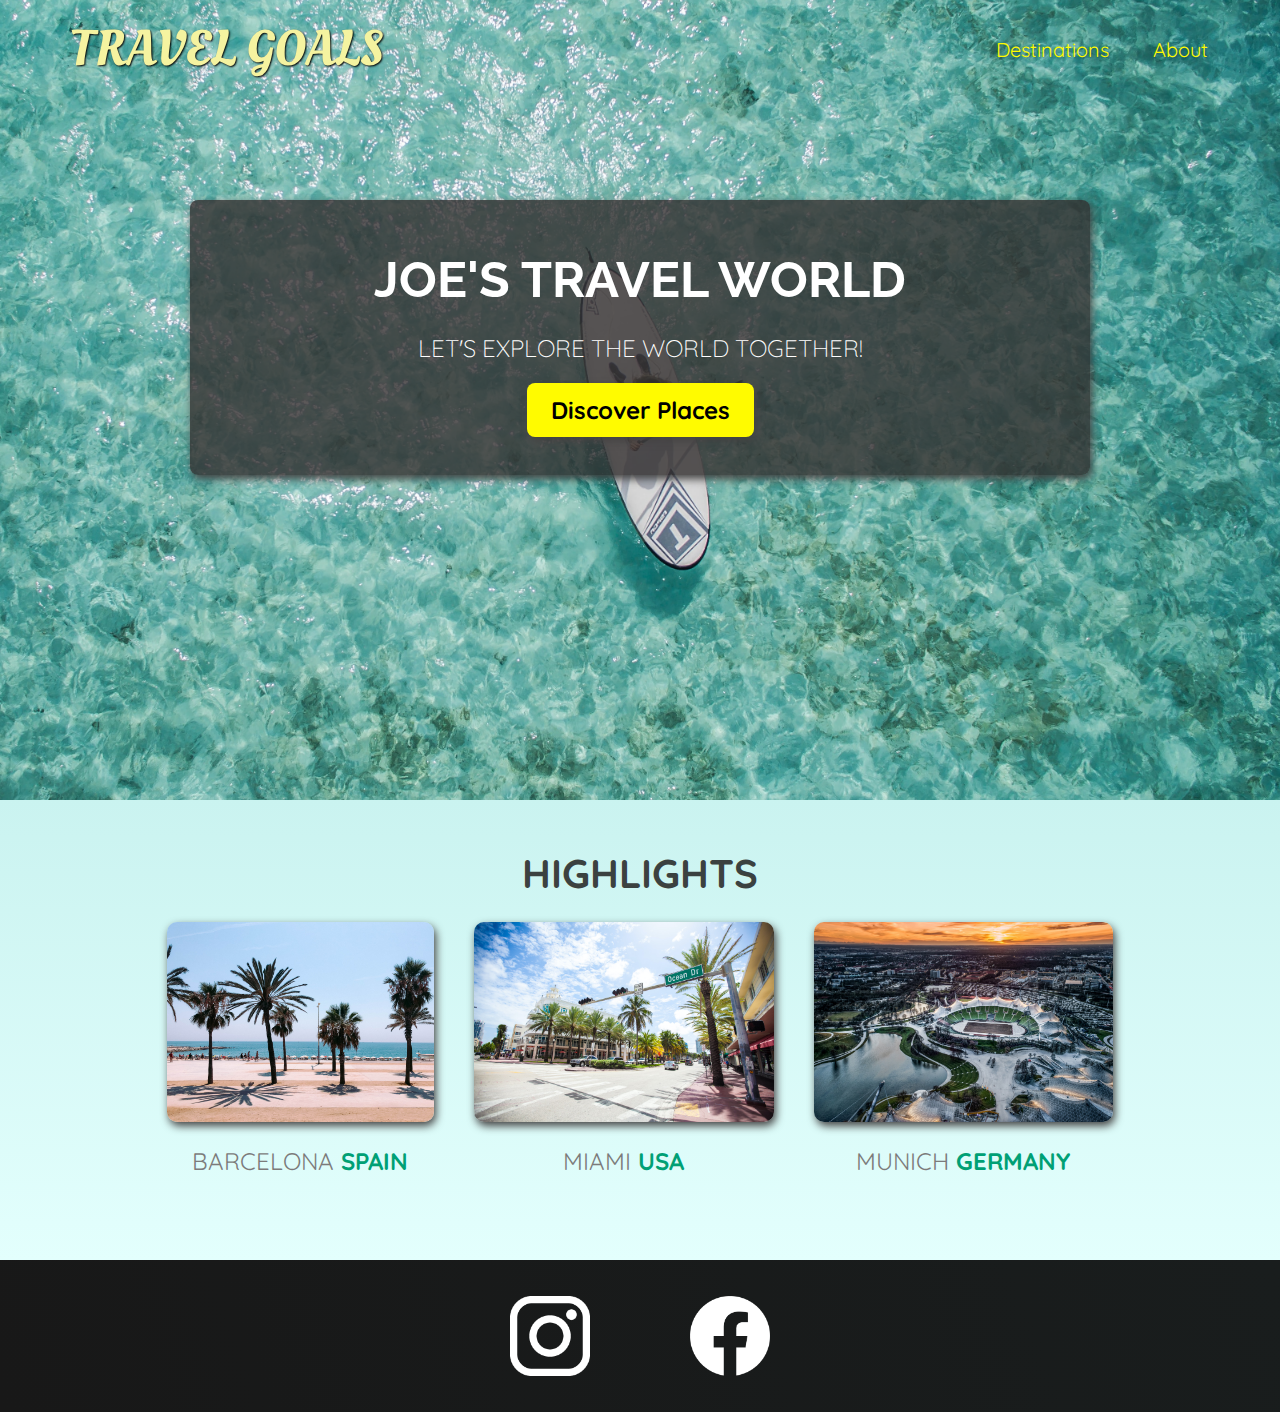
<file: index.html>
<!DOCTYPE html>
<html lang="en">
  <head>
    <meta charset="UTF-8" />
    <meta http-equiv="X-UA-Compatible" content="IE=edge" />
    <meta name="viewport" content="width=device-width, initial-scale=1.0" />
    <title>Travel Goals</title>
    <link
      href="https://fonts.googleapis.com/css2?family=Raleway:wght@700&family=Oleo+Script:wght@700&family=Quicksand:wght@300;500;700&display=swap"
      rel="stylesheet"
    />
    <link rel="stylesheet" href="shared.css" />
    <link rel="stylesheet" href="styles.css" />
  </head>
  <body>
    <header>
      <div id="page-logo"><a href="./index.html">Travel Goals</a></div>
      <nav>
        <ul>
          <li><a href="./places.html">Destinations</a></li>
          <li><a href="">About</a></li>
        </ul>
      </nav>
    </header>
    <main>
      <section id="hero">
        <div id="hero-content">
          <h1>Joe's Travel World</h1>
          <p>Let's Explore the world together!</p>
          <a href="/places.html">Discover Places</a>
        </div>
      </section>
      <section id="highlights">
        <h2>Highlights</h2>
        <ul id="destinations">
          <li class="destination">
            <img src="/images/places/barcelona.jpg" alt="Barcelona" />
            <p>Barcelona <strong>SPAIN</strong></p>
          </li>
          <li class="destination">
            <img src="/images/places/miami.jpg" alt="Miami" />
            <p>Miami <strong>USA</strong></p>
          </li>
          <li class="destination">
            <img src="/images/places/munich.jpg" alt="Munich" />
            <p>Munich <strong>GERMANY</strong></p>
          </li>
        </ul>
      </section>
    </main>
    <footer>
      <ul>
        <li>
          <a href="https://instagram.com"
            ><img src="/images/icons/insta.png" alt="Insta"
          /></a>
        </li>
        <li>
          <a href="https://facebook.com"
            ><img src="/images/icons/facebook.png" alt="Insta"
          /></a>
        </li>
      </ul>
    </footer>
  </body>
</html>
</file>
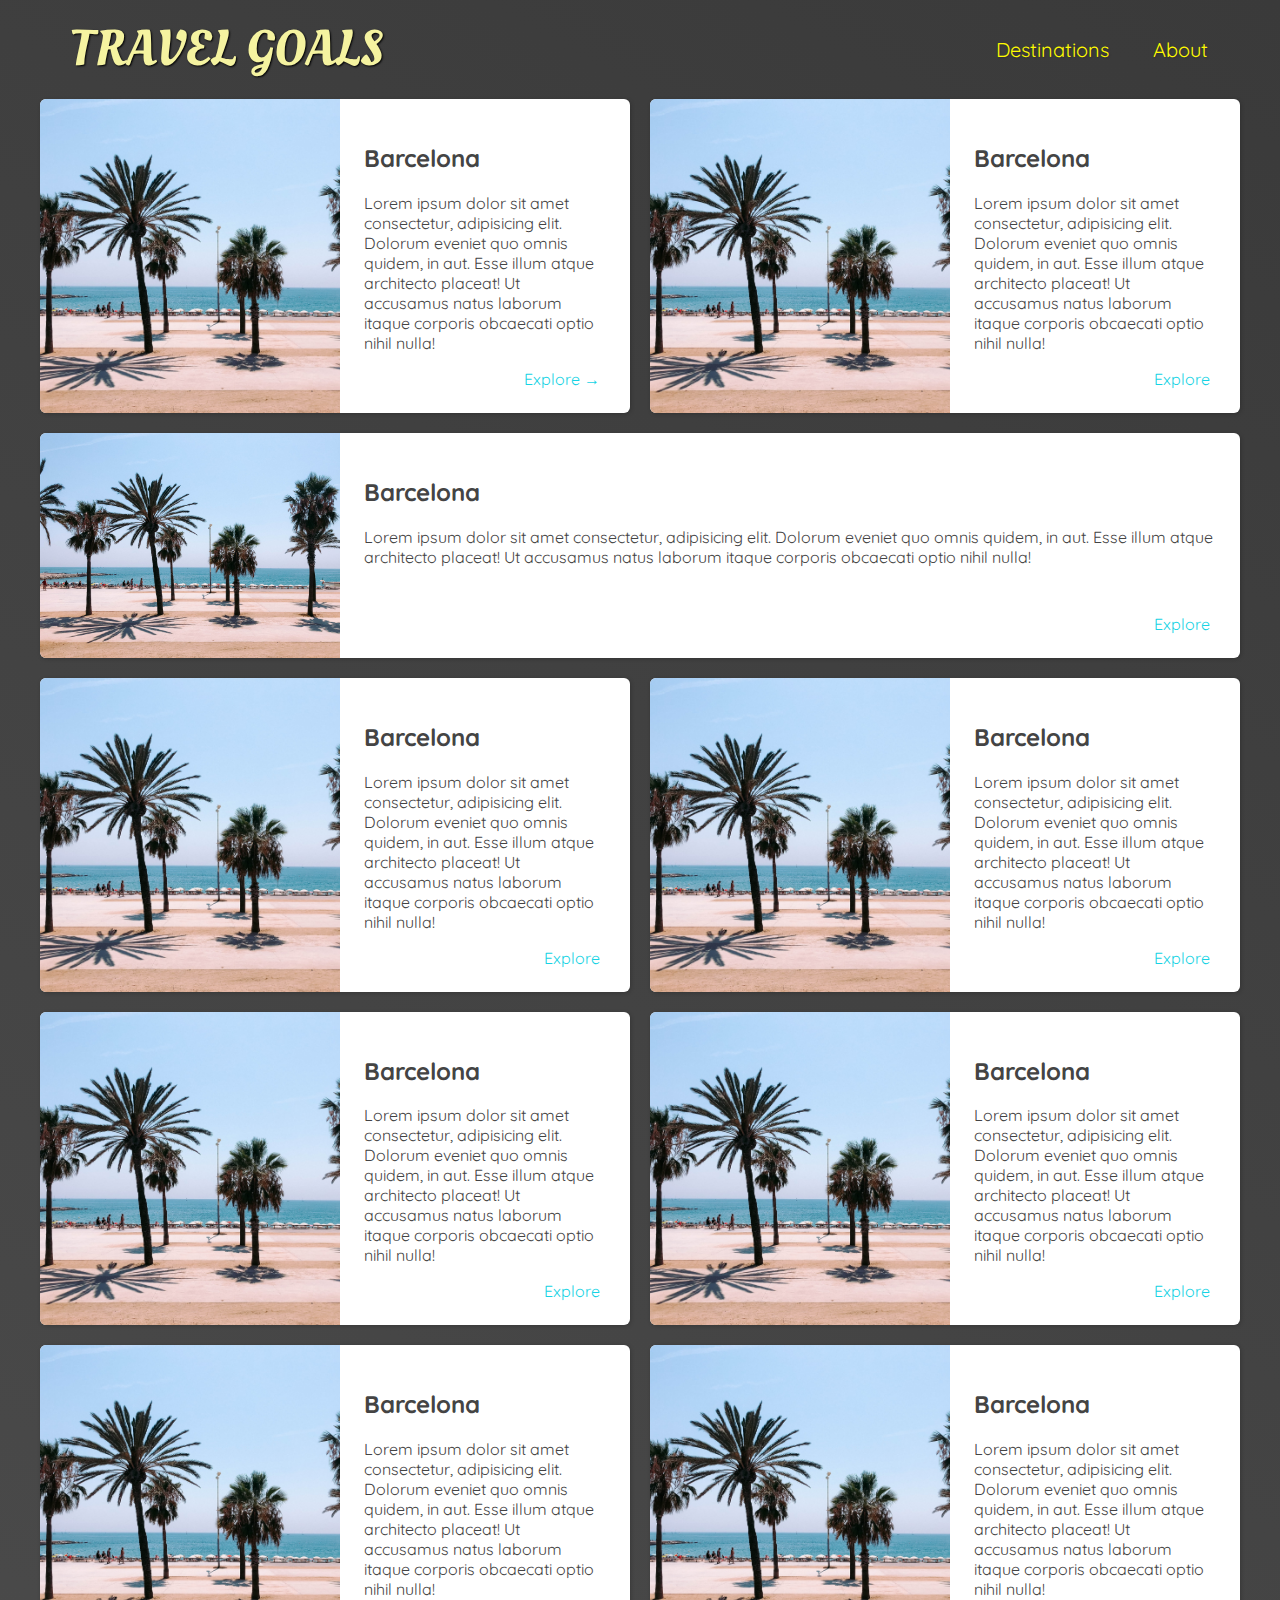
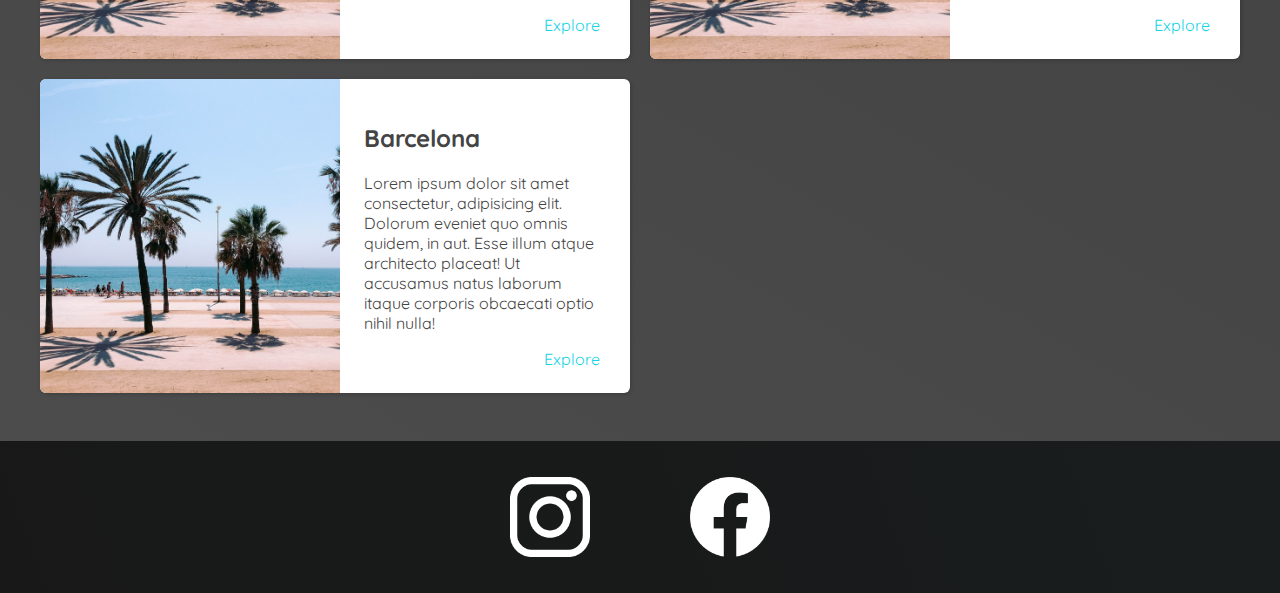
<file: places.html>
<!DOCTYPE html>
<html lang="en">
  <head>
    <meta charset="UTF-8" />
    <meta http-equiv="X-UA-Compatible" content="IE=edge" />
    <meta name="viewport" content="width=device-width, initial-scale=1.0" />
    <title>Places</title>
    <link
      href="https://fonts.googleapis.com/css2?family=Raleway:wght@700&family=Oleo+Script:wght@700&family=Quicksand:wght@300;500;700&display=swap"
      rel="stylesheet"
    />
    <link rel="stylesheet" href="shared.css" />
    <link rel="stylesheet" href="places.css" />
  </head>
  <body>
    <header>
      <div id="page-logo"><a href="./index.html">Travel Goals</a></div>
      <nav>
        <ul>
          <li><a href="./places.html">Destinations</a></li>
          <li><a href="">About</a></li>
        </ul>
      </nav>
    </header>
    <main>
      <ul>
        <li>
          <img src="/images/places/barcelona.jpg" alt="Barcelona" />
          <div class="item-content">
            <div>
              <h2>Barcelona</h2>
              <p>
                Lorem ipsum dolor sit amet consectetur, adipisicing elit.
                Dolorum eveniet quo omnis quidem, in aut. Esse illum atque
                architecto placeat! Ut accusamus natus laborum itaque corporis
                obcaecati optio nihil nulla!
              </p>
            </div>

            <div class="actions">
              <a href="https://en.wikipedia.org/wiki/barcelona">Explore &#x2192</a>
            </div>
          </div>
        </li>
        <li>
          <img src="/images/places/barcelona.jpg" alt="Barcelona" />
          <div class="item-content">
            <div>
              <h2>Barcelona</h2>
              <p>
                Lorem ipsum dolor sit amet consectetur, adipisicing elit.
                Dolorum eveniet quo omnis quidem, in aut. Esse illum atque
                architecto placeat! Ut accusamus natus laborum itaque corporis
                obcaecati optio nihil nulla!
              </p>
            </div>

            <div class="actions">
              <a href="https://en.wikipedia.org/wiki/barcelona">Explore</a>
            </div>
          </div>
        </li>
        <li>
          <img src="/images/places/barcelona.jpg" alt="Barcelona" />
          <div class="item-content">
            <div>
              <h2>Barcelona</h2>
              <p>
                Lorem ipsum dolor sit amet consectetur, adipisicing elit.
                Dolorum eveniet quo omnis quidem, in aut. Esse illum atque
                architecto placeat! Ut accusamus natus laborum itaque corporis
                obcaecati optio nihil nulla!
              </p>
            </div>

            <div class="actions">
              <a href="https://en.wikipedia.org/wiki/barcelona">Explore</a>
            </div>
          </div>
        </li>
        <li>
          <img src="/images/places/barcelona.jpg" alt="Barcelona" />
          <div class="item-content">
            <div>
              <h2>Barcelona</h2>
              <p>
                Lorem ipsum dolor sit amet consectetur, adipisicing elit.
                Dolorum eveniet quo omnis quidem, in aut. Esse illum atque
                architecto placeat! Ut accusamus natus laborum itaque corporis
                obcaecati optio nihil nulla!
              </p>
            </div>

            <div class="actions">
              <a href="https://en.wikipedia.org/wiki/barcelona">Explore</a>
            </div>
          </div>
        </li>
        <li>
          <img src="/images/places/barcelona.jpg" alt="Barcelona" />
          <div class="item-content">
            <div>
              <h2>Barcelona</h2>
              <p>
                Lorem ipsum dolor sit amet consectetur, adipisicing elit.
                Dolorum eveniet quo omnis quidem, in aut. Esse illum atque
                architecto placeat! Ut accusamus natus laborum itaque corporis
                obcaecati optio nihil nulla!
              </p>
            </div>

            <div class="actions">
              <a href="https://en.wikipedia.org/wiki/barcelona">Explore</a>
            </div>
          </div>
        </li>
        <li>
          <img src="/images/places/barcelona.jpg" alt="Barcelona" />
          <div class="item-content">
            <div>
              <h2>Barcelona</h2>
              <p>
                Lorem ipsum dolor sit amet consectetur, adipisicing elit.
                Dolorum eveniet quo omnis quidem, in aut. Esse illum atque
                architecto placeat! Ut accusamus natus laborum itaque corporis
                obcaecati optio nihil nulla!
              </p>
            </div>

            <div class="actions">
              <a href="https://en.wikipedia.org/wiki/barcelona">Explore</a>
            </div>
          </div>
        </li>
        <li>
          <img src="/images/places/barcelona.jpg" alt="Barcelona" />
          <div class="item-content">
            <div>
              <h2>Barcelona</h2>
              <p>
                Lorem ipsum dolor sit amet consectetur, adipisicing elit.
                Dolorum eveniet quo omnis quidem, in aut. Esse illum atque
                architecto placeat! Ut accusamus natus laborum itaque corporis
                obcaecati optio nihil nulla!
              </p>
            </div>

            <div class="actions">
              <a href="https://en.wikipedia.org/wiki/barcelona">Explore</a>
            </div>
          </div>
        </li>
        <li>
          <img src="/images/places/barcelona.jpg" alt="Barcelona" />
          <div class="item-content">
            <div>
              <h2>Barcelona</h2>
              <p>
                Lorem ipsum dolor sit amet consectetur, adipisicing elit.
                Dolorum eveniet quo omnis quidem, in aut. Esse illum atque
                architecto placeat! Ut accusamus natus laborum itaque corporis
                obcaecati optio nihil nulla!
              </p>
            </div>

            <div class="actions">
              <a href="https://en.wikipedia.org/wiki/barcelona">Explore</a>
            </div>
          </div>
        </li>
        <li>
          <img src="/images/places/barcelona.jpg" alt="Barcelona" />
          <div class="item-content">
            <div>
              <h2>Barcelona</h2>
              <p>
                Lorem ipsum dolor sit amet consectetur, adipisicing elit.
                Dolorum eveniet quo omnis quidem, in aut. Esse illum atque
                architecto placeat! Ut accusamus natus laborum itaque corporis
                obcaecati optio nihil nulla!
              </p>
            </div>

            <div class="actions">
              <a href="https://en.wikipedia.org/wiki/barcelona">Explore</a>
            </div>
          </div>
        </li>
        <li>
          <img src="/images/places/barcelona.jpg" alt="Barcelona" />
          <div class="item-content">
            <div>
              <h2>Barcelona</h2>
              <p>
                Lorem ipsum dolor sit amet consectetur, adipisicing elit.
                Dolorum eveniet quo omnis quidem, in aut. Esse illum atque
                architecto placeat! Ut accusamus natus laborum itaque corporis
                obcaecati optio nihil nulla!
              </p>
            </div>

            <div class="actions">
              <a href="https://en.wikipedia.org/wiki/barcelona">Explore</a>
            </div>
          </div>
        </li>
      </ul>
    </main>
    <footer>
      <ul>
        <li>
          <a href="https://instagram.com"
            ><img src="/images/icons/insta.png" alt="Instagram Logo"
          /></a>
        </li>
        <li>
          <a href="https://facebook.com"
            ><img src="/images/icons/facebook.png" alt="Facebook Logo"
          /></a>
        </li>
      </ul>
    </footer>
  </body>
</html>
</file>
<file: shared.css>
body {
  font-family: "Quicksand", sans-serif;
  margin: 0;
}

header {
  display: flex;
  align-items: center;
  justify-content: space-between;
  padding: 15px 60px;
  position: absolute;
  width: 100%;
  box-sizing: border-box;
}

header a {
  color: rgb(255, 251, 0);
  text-decoration: none;
  font-size: 20px;
  padding: 12px;
  text-shadow: 1px 1px 2px rgba(0, 0, 0, 0.2);
  border-radius: 6px;
}

header a:hover {
  background-color: rgb(255, 251, 0);
  color: rgb(77, 77, 77);
}

#page-logo a {
  padding: 10px;
  font-family: "Oleo Script", sans-serif;
  color: rgb(245, 243, 160);
  font-size: 50px;
  text-decoration: none;
  text-transform: uppercase;
  text-shadow: 1px 1px 2px rgb(0, 0, 0);
}

ul {
  list-style: none;
  margin: 0;
  padding: 0;
}

header ul {
  display: flex;
}

header li {
  margin-left: 20px;
}

footer {
  background: linear-gradient(70deg, rgb(24, 24, 24), rgb(25, 29, 29));
  padding: 36px 0;
}

footer li {
  width: 80px;
  height: 80px;
  margin: 0 50px;
}

footer img {
  width: 100%;
  height: 100%;
}

footer ul {
  display: flex;
  justify-content: center;
  /* padding: 20px 0; */
}
</file>
<file: styles.css>
#hero {
  height: 800px;
  background-image: url("/images/places/ocean.jpeg");
  background-position: center;
  background-size: cover;
}

#hero-content {
  width: 900px;
  background-color: rgba(51, 47, 47, 0.8);
  box-shadow: 2px 4px 8px rgb(68, 67, 67);
  border-radius: 8px;
  text-align: center;
  padding: 50px 0;
  margin: 0 auto;
  position: relative;
  top: 200px;
}

#hero-content h1 {
  color: white;
  text-transform: uppercase;
  font-size: 50px;
  font-family: "Raleway", sans-serif;
  margin: 0;
}

#hero-content p {
  color: white;
  text-transform: uppercase;
  font-size: 24px;
  font-weight: 300;
  margin-bottom: 32px;
}

#hero-content a {
  text-decoration: none;
  background-color: rgb(255, 251, 0);
  padding: 12px 24px;
  color: black;
  font-size: 24px;
  font-weight: bold;
  border-radius: 8px;
  box-shadow: 2px 4px 8px rgb(68, 67, 67);
}

#hero-content a:hover {
  background-color: rgb(255, 220, 0);
}

.destination img {
  height: 200px;
  width: 100%;
  box-shadow: 2px 4px 8px rgb(68, 67, 67);
  border-radius: 10px;
  object-fit: cover;
}

.destination {
  margin: 0 20px;
  text-transform: uppercase;
}

.destination p {
  text-align: center;
  font-size: 24px;
  color: rgb(124, 123, 123);
  margin: 20px 0;
}

#destinations {
  display: flex;
  width: 90%;
  margin: auto;
  margin-bottom: 40px;
  justify-content: center;
}

.destination strong {
  color: rgb(0, 160, 117);
}

#highlights h2 {
  text-transform: uppercase;
  text-align: center;
  font-size: 40px;
  color: rgb(59, 65, 64);
  margin: 24px 0;
}

#highlights {
  padding: 24px;
  background: linear-gradient(0deg, rgb(227, 255, 253), rgb(202, 243, 240));
}
</file>
<file: places.css>
main li img {
  width: 300px;
  height: 100%;
  object-fit: cover;
}
header {
  position: static;
}

body {
  background: linear-gradient(30deg, rgb(77, 77, 77), rgb(58, 58, 58));
  color: rgb(68, 68, 68);
}

main ul {
  width: 1200px;
  margin: 0 auto 48px auto;
  display: grid;
  grid-template-columns: 1fr 1fr;
  gap: 20px 20px;
}

main li {
  display: flex;
  background-color: white;
  box-shadow: 1px 1px 4px rgba(0, 0, 0, 0.2);
  border-radius: 6px;
  overflow: hidden;
}

li:nth-of-type(3) {
  grid-column: 1 / span 2;
}

.item-content {
  padding: 24px;
  display: flex;
  flex-direction: column;
  justify-content: space-between;
}

.actions {
  text-align: right;
}

.actions a {
  text-decoration: none;
  padding: 6px;
  color: rgb(22, 211, 228);
  border-radius: 5px;
}

.actions a:hover {
  background-color: rgb(235, 253, 255);
}
</file>
